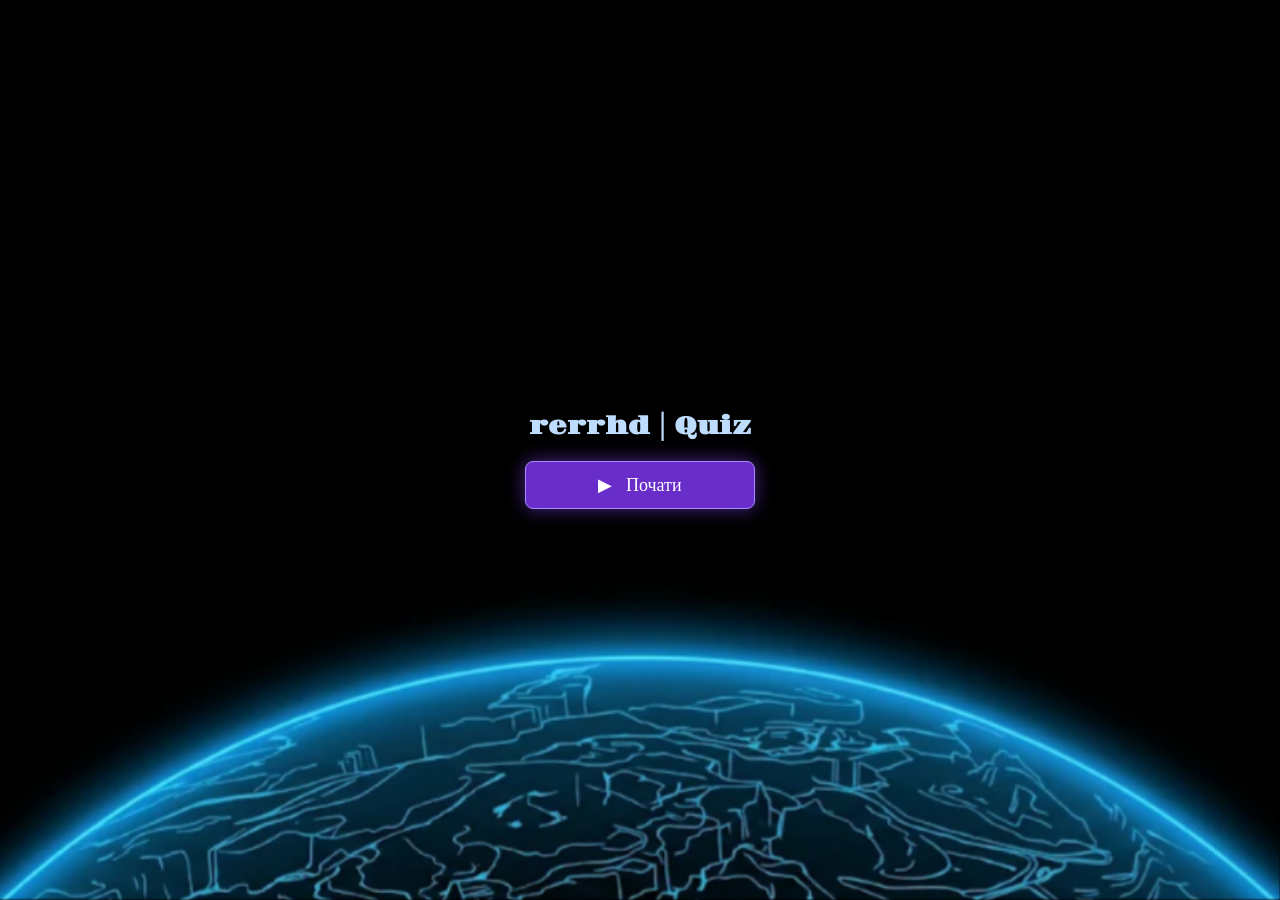
<file: 14.11.2026/index.html>
<!DOCTYPE html>
<html lang="uk">
<head>
    
<link rel="preconnect" href="https://fonts.googleapis.com">
<link rel="preconnect" href="https://fonts.gstatic.com" crossorigin>
<link href="https://fonts.googleapis.com/css2?family=Gravitas+One&amp;display=swap" rel="stylesheet">

<link rel="preconnect" href="https://fonts.googleapis.com">
<link rel="preconnect" href="https://fonts.gstatic.com" crossorigin>
<link href="https://fonts.googleapis.com/css2?family=Unbounded:wght@400;600;700&amp;display=swap" rel="stylesheet">

    <meta charset="UTF-8">
    <meta name="viewport" content="width=device-width, initial-scale=1.0">
    <title> rerrhd Quiz</title>
    <link rel="stylesheet" href="style.css">
</head>
<body>

<div class="app-container">

    <div id="start-screen" class="screen">
        <h2 class="Logo">rerrhd | Quiz</h2>
        <button id="start-btn">▶   Почати</button>
    </div>
    <img src="images/Снимок экрана 2026-11-07 161556.png">

    <div id="quiz-screen" class="screen hide">
        <h2 id="question-text">Запитання 1</h2>
        <p>Час: <span id="timer">15</span> сек.</p>
        <div id="answers-container"></div>
        <a href="#" id="IDK">Я не знаю</a>
    </div>

    <div id="result-screen" class="screen hide">
        <h2>Квіз завершено!</h2>
        <p class="result-text"></p>
        <p>Правильних відповідей: <span id="final-score">0</span></p>
        <button id="restart-btn">Спробувати ще</button>
    </div>

</div>

<script src="script.js"></script>
</body>
</html>
</file>
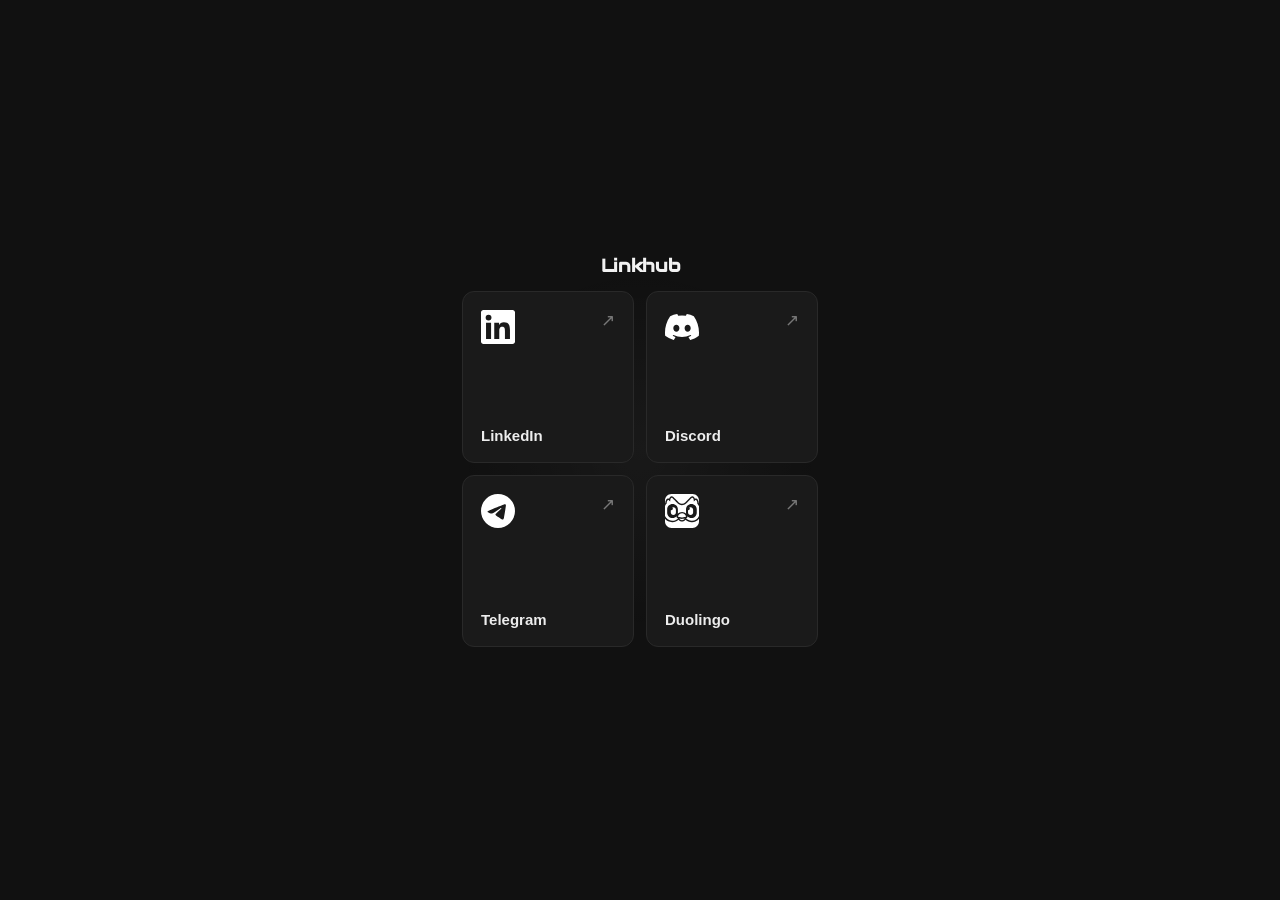
<file: 21.11.2026/index.html>
<!DOCTYPE html>
<html lang="ua">
<head>
    <meta charset="UTF-8">
    <meta name="viewport" content="width=device-width, initial-scale=1.0">
    <meta name="theme-color" content="#111111">
    <title>Linkhub</title>
    <link rel="preconnect" href="https://fonts.googleapis.com">
    <link rel="preconnect" href="https://fonts.gstatic.com" crossorigin>
    <link href="https://fonts.googleapis.com/css2?family=Audiowide&display=swap" rel="stylesheet">
    <link rel="stylesheet" href="style.css">
</head>
<body>
    <main class="linkhub" aria-labelledby="title">
        <h1 id="title">Linkhub</h1>
        <nav class="links" aria-label="Social links">
            <a class="link-card linkedin" href="https://linkedin.com" target="_blank" rel="noopener noreferrer" aria-label="LinkedIn">
                <img src="linkedin.svg" alt="" width="34" height="34">
                <span>LinkedIn</span>
                <b aria-hidden="true">↗</b>
            </a>
            <a class="link-card discord" href="https://discord.com" target="_blank" rel="noopener noreferrer" aria-label="Discord">
                <img src="discord.svg" alt="" width="34" height="34">
                <span>Discord</span>
                <b aria-hidden="true">↗</b>
            </a>
            <a class="link-card telegram" href="https://telegram.org" target="_blank" rel="noopener noreferrer" aria-label="Telegram">
                <img src="telegram.svg" alt="" width="34" height="34">
                <span>Telegram</span>
                <b aria-hidden="true">↗</b>
            </a>
            <a class="link-card duolingo" href="https://duolingo.com" target="_blank" rel="noopener noreferrer" aria-label="Duolingo">
                <img src="duolingo.svg" alt="" width="34" height="34">
                <span>Duolingo</span>
                <b aria-hidden="true">↗</b>
            </a>
        </nav>
    </main>
    <script src="script.js"></script>
</body>
</html>
</file>
<file: 14.11.2026/style.css>
/* Шрифт 1*/

.tinos-regular {
  font-family: "Tinos", serif;
  font-weight: 400;
  font-style: normal;
}

.tinos-bold {
  font-family: "Tinos", serif;
  font-weight: 700;
  font-style: normal;
}
*{
    font-family: "Tinos", serif;
}
/* Базові налаштування */
body {
    font-family: 'Tinos', sans-serif;
    background-color: black;
    color: #EACDC2;
    text-align: center;
    display: flex;
    justify-content: center;
    align-items: center;
    height: 100vh;
    margin: 0;
}

.hide {
    display: none;
}

/* Кнопки */
button {
    background: #692ECA;
    color: #fff;
    border: 1px solid #a78bfa;
    border-radius: 8px;
    padding: 12px 0;
    font-size: 18px;
    font-family: "Tinos", serif;
    width: 230px;          /* фіксована ширина, розмір не залежить від шрифту */
    white-space: nowrap;
    box-shadow: 0 0 18px rgba(124, 58, 237, 0.6);
    transition: 0.3s;
}

button:hover {
    background-color: #A1B0AB;
    color: #692ECA;
    font-family: 'Unbounded', sans-serif;
    box-shadow: 0 0 28px rgba(167, 139, 250, 0.9);
    animation: fontSwap 0.35s ease;
}

@keyframes fontSwap {
    0%   { letter-spacing: -2px; opacity: 0.6; }
    100% { letter-spacing: 0;    opacity: 1; }
}

.header {
    display: flex;
    justify-content: space-between;
    align-items: center;
    margin-bottom: 10px;
}

#answers-container {
    display: grid;
    grid-template-columns: 1fr 1fr;
    gap: 12px;
    height: 100px;
    text-align: center;
    margin-top: 25px;
}

.Logo {
    font-family: "Gravitas One", serif;
    color: #BEDCFE;
}

img {
    position: fixed;
    bottom: 0;
    left: 0;
    width: 100%;
    height: auto;
    z-index: -1;
    pointer-events: none;
}

#IDK {
    display: block;
    width: fit-content;
    margin: 75px auto 0;
    padding: 10px 22px;
    color: #94a3b8;
    background: rgba(255, 255, 255, 0.03);
    border: 1px solid rgba(255, 255, 255, 0.12);
    border-radius: 4px;
    text-decoration: none;
    font-size: 14px;
    cursor: pointer;
    transition: all 0.25s ease;
}

#IDK:hover {
    color: #ffffff;
    border-color: white;
    box-shadow: 0 0 12px rgba(168, 85, 247, 0.35);
    background: rgba(168, 85, 247, 0.08);
}

/* Подсветка ответов должна быть в самом конце */
button.correct {
    background: #90ee90 !important;
    color: #064e2b !important; /* темно-зелений текст на світло-зеленому фоні */
    border-color: #4ade80 !important;
    box-shadow: 0 0 22px rgba(74, 222, 128, 0.7) !important;
}

button.wrong {
    background: rgb(189, 0, 0) !important;
    color: white !important;
}
</file>
<file: 21.11.2026/style.css>
* {
    box-sizing: border-box;
}

body {
    min-height: 100vh;
    margin: 0;
    display: grid;
    place-items: center;
    padding: 24px;
    font-family: Arial, Helvetica, sans-serif;
    color: #f2f2f2;
    background: #111111;
    overflow-x: hidden;
}

body::before {
    content: "";
    position: fixed;
    inset: 0;
    pointer-events: none;
    opacity: var(--mouse-opacity, 1);
    background: radial-gradient(
        260px circle at var(--mouse-x, 50%) var(--mouse-y, 50%),
        rgba(255, 255, 255, 0.035),
        transparent 70%
    );
    transition: opacity 700ms ease;
}

h1 {
    margin: 0 0 14px;
    font-size: 18px;
    font-weight: 700;
    letter-spacing: -0.02em;
    font-family: "Audiowide", sans-serif;
    text-align: center;
}

.linkhub {
    width: min(356px, 100%);
    animation: enter 500ms ease-out both;
}

.links {
    display: grid;
    grid-template-columns: repeat(2, 1fr);
    gap: 12px;
}

.link-card {
    position: relative;
    aspect-ratio: 1;
    isolation: isolate;
    display: flex;
    flex-direction: column;
    align-items: flex-start;
    justify-content: space-between;
    padding: 18px;
    border: 1px solid #292929;
    border-radius: 12px;
    color: #ededed;
    text-decoration: none;
    background: #1a1a1a;
    transition:
        border-color 160ms ease,
        background 160ms ease,
        transform 180ms ease,
        box-shadow 180ms ease;
    overflow: hidden;
    animation: card-enter 500ms ease-out both;
}

.link-card:nth-child(2) { animation-delay: 60ms; }
.link-card:nth-child(3) { animation-delay: 120ms; }
.link-card:nth-child(4) { animation-delay: 180ms; }

.link-card::before {
    content: "";
    position: absolute;
    inset: 0;
    z-index: -1;
    background: radial-gradient(
        120px circle at var(--card-x, 50%) var(--card-y, 50%),
        rgba(255, 255, 255, 0.09),
        transparent 70%
    );
    opacity: 0;
    transition: opacity 180ms ease;
}

.link-card:hover {
    border-color: #3c3c3c;
    background: #202020;
    transform: translateY(-2px);
    box-shadow: 0 12px 30px rgba(0, 0, 0, 0.25);
}

.link-card:hover::before {
    opacity: 1;
}

.link-card:focus-visible {
    outline: 2px solid #f2f2f2;
    outline-offset: 3px;
}

.link-card img {
    width: 34px;
    height: 34px;
    filter: brightness(0) invert(1);
}

.link-card span {
    margin-top: auto;
    font-size: 15px;
    font-weight: 600;
}

.link-card b {
    position: absolute;
    top: 18px;
    right: 18px;
    margin: 0;
    color: #777777;
    font-size: 17px;
    font-weight: 400;
    transition: color 160ms ease, transform 160ms ease;
}

.link-card:hover b {
    color: #ffffff;
    transform: translate(2px, -2px);
}

@keyframes enter {
    from { opacity: 0; transform: translateY(8px); }
    to { opacity: 1; transform: translateY(0); }
}

@keyframes card-enter {
    from { opacity: 0; transform: translateY(12px) scale(0.98); }
    to { opacity: 1; transform: translateY(0) scale(1); }
}

@media (prefers-reduced-motion: reduce) {
    .linkhub,
    .link-card,
    .link-card b {
        animation: none;
        transition: none;
    }
}
</file>
